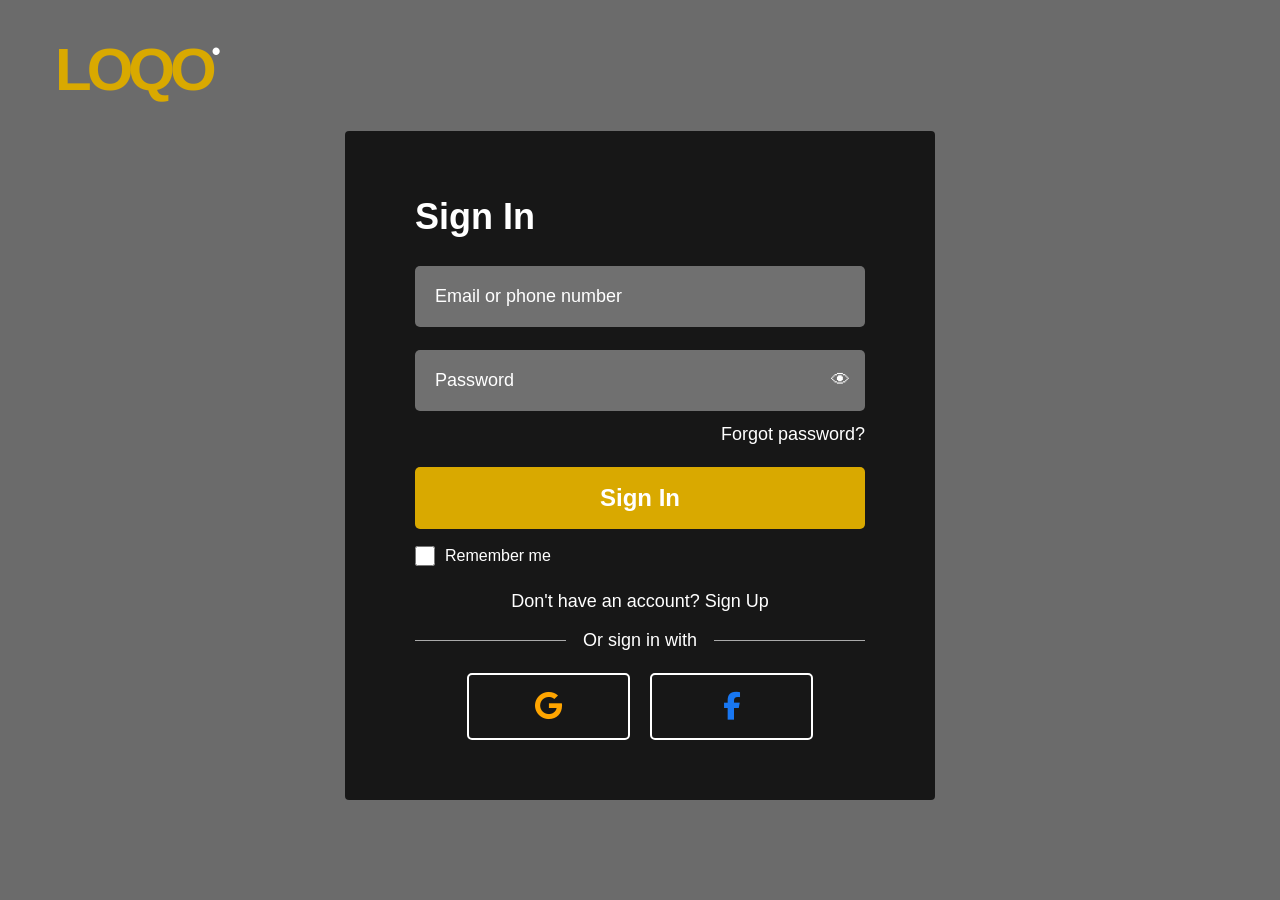
<file: Signinandup.html>
<!DOCTYPE html>
<html lang="en">
<head>
    <meta charset="UTF-8">
    <meta name="viewport" content="width=device-width, initial-scale=1.0">
    <title>Document</title>
    <link rel="stylesheet" href="Signinandup.css">
    <link rel="stylesheet" href="https://cdnjs.cloudflare.com/ajax/libs/font-awesome/6.7.2/css/all.min.css" >
</head>
<body>
    <header class="logo">
        LOQO<span>•</span>
    </header>
    <div class="background-overlay"></div>
    <main class="auth-container">
        <section class="auth-box" id="signInBox">
            <h1>Sign In</h1>
            <form id="signInForm">
                <div class="input-box">
                    <input
                        type="text"
                        id="loginEmail"
                        placeholder="Email or phone number"
                        required
                    >
                </div>
                <div class="input-box password-box">
                    <input
                        type="password"
                        id="loginPassword"
                        placeholder="Password"
                        required
                    >
                    <button
                        type="button"
                        class="show-password"
                        onclick="togglePassword('loginPassword', this)"
                    >
                        👁
                    </button>
                </div>
                <div class="forgot">
                    <a href="#">Forgot password?</a>
                </div>
                <button type="submit" class="main-button">
                    Sign In
                </button>
                <label class="remember">
                    <input type="checkbox">
                    <span>Remember me</span>
                </label>
            </form>
            <div class="switch-text">
                Don't have an account?
                <button onclick="showSignUp()">Sign Up</button>
            </div>
            <div class="divider">
                <span></span>
                <p>Or sign in with</p>
                <span></span>
            </div>
            <div class="social-buttons">
                <button class="social google" onclick="socialLogin('Google')">
                    <i class="fa-brands fa-google"></i>
                </button>
                <button class="social facebook" onclick="socialLogin('Facebook')">
                    <i class="fa-brands fa-facebook-f"></i>
                </button>
            </div>
        </section>
        <section class="auth-box signup-box hidden" id="signUpBox">
            <h1>Sign Up</h1>
            <form id="signUpForm">
                <div class="input-box">
                    <input
                        type="text"
                        id="signupName"
                        placeholder="Full name"
                        required
                    >
                </div>
                <div class="input-box">
                    <input
                        type="email"
                        id="signupEmail"
                        placeholder="Email address"
                        required
                    >
                </div>
                <div class="input-box password-box">
                    <input
                        type="password"
                        id="signupPassword"
                        placeholder="Password"
                        required
                    >
                    <button
                        type="button"
                        class="show-password"
                        onclick="togglePassword('signupPassword', this)"
                    >
                        👁
                    </button>
                </div>
                <div class="input-box password-box">
                    <input
                        type="password"
                        id="confirmPassword"
                        placeholder="Confirm password"
                        required
                    >
                    <button
                        type="button"
                        class="show-password"
                        onclick="togglePassword('confirmPassword', this)"
                    >
                        👁
                    </button>
                </div>
                <button type="submit" class="main-button">
                    Sign Up
                </button>
            </form>
            <div class="switch-text">
                Already have an account?
                <button onclick="showSignIn()">Sign In</button>
            </div>
            <div class="divider">
                <span></span>
                <p>Or sign up with</p>
                <span></span>
            </div>
            <div class="social-buttons">
                <button class="social google" onclick="socialLogin('Google')">
                    <i class="fa-brands fa-google"></i>
                </button>
                <button class="social facebook" onclick="socialLogin('Facebook')">
                    <i class="fa-brands fa-facebook-f"></i>
                </button>
            </div>
        </section>
    </main>
    <script src="Signinandup.js"></script>
</body>
</html>
</file>
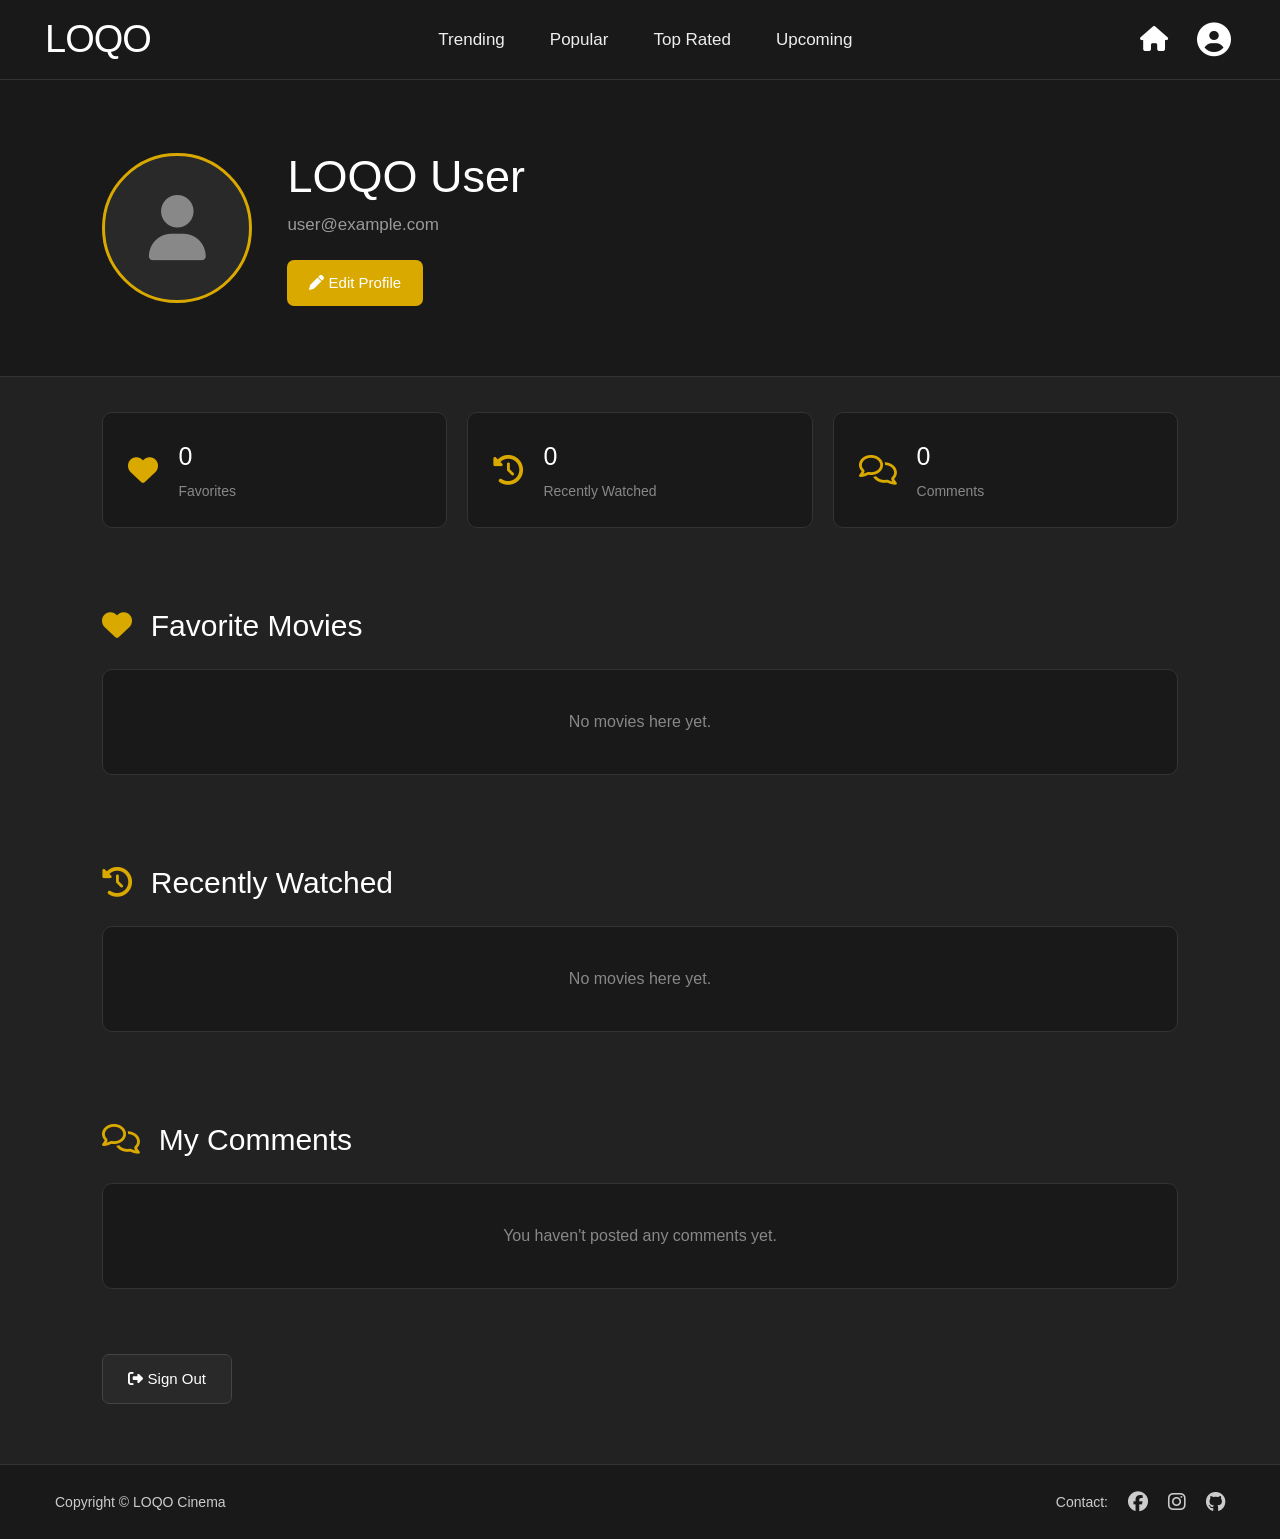
<file: HTML/profile.html>
<!DOCTYPE html>
<html lang="en">
<head>
    <meta charset="UTF-8">
    <meta name="viewport" content="width=device-width, initial-scale=1.0">
    <title>Profile</title>
    <link rel="stylesheet" href="https://cdnjs.cloudflare.com/ajax/libs/font-awesome/6.7.2/css/all.min.css">
    <link href="https://cdn.jsdelivr.net/npm/bootstrap@5.3.3/dist/css/bootstrap.min.css" rel="stylesheet">
    <link rel="stylesheet" href="/CSS/profile.css">
    <link rel="icon" href="/IMG/LOQO_logo.jpg" type="image/x-icon">
</head>
<body>
<header class="header">
    <div class="logo" onclick="goHome()">LOQO</div>
    <nav class="navigation">
        <a href="index.html#trending">Trending</a>
        <a href="index.html#popular">Popular</a>
        <a href="index.html#top-rated">Top Rated</a>
        <a href="index.html#upcoming">Upcoming</a>
    </nav>
    <div class="header-icons">
        <button class="icon-button" onclick="goHome()" title="Home">
            <i class="fa-solid fa-house"></i>
        </button>
        <button class="profile-button active" title="Profile">
            <i class="fa-solid fa-circle-user"></i>
        </button>
    </div>
</header>
<main class="profile-page">
    <section class="profile-header">
        <div class="profile-avatar" id="profileAvatar">
            <i class="fa-solid fa-user"></i>
        </div>
        <div class="profile-main-info">
            <h1 id="profileName">User</h1>
            <p id="profileEmail">user@example.com</p>
            <button class="edit-button" onclick="openEditProfile()">
                <i class="fa-solid fa-pen"></i>
                Edit Profile
            </button>
        </div>
    </section>
    <section class="profile-stats">
        <div class="stat">
            <i class="fa-solid fa-heart"></i>
            <div>
                <strong id="favoriteCount">0</strong>
                <span>Favorites</span>
            </div>
        </div>
        <div class="stat">
            <i class="fa-solid fa-clock-rotate-left"></i>
            <div>
                <strong id="watchedCount">0</strong>
                <span>Recently Watched</span>
            </div>
        </div>
        <div class="stat">
            <i class="fa-regular fa-comments"></i>
            <div>
                <strong id="commentCount">0</strong>
                <span>Comments</span>
            </div>
        </div>
    </section>
    <section class="profile-section">
        <div class="section-heading">
            <h2>
                <i class="fa-solid fa-heart"></i>
                Favorite Movies
            </h2>
        </div>
        <div id="favoriteMovies" class="movie-grid"></div>
    </section>
    <section class="profile-section">
        <div class="section-heading">
            <h2>
                <i class="fa-solid fa-clock-rotate-left"></i>
                Recently Watched
            </h2>
        </div>
        <div id="watchedMovies" class="movie-grid"></div>
    </section>
    <section class="profile-section">
        <div class="section-heading">
            <h2>
                <i class="fa-regular fa-comments"></i>
                My Comments
            </h2>
        </div>
        <div id="userComments" class="comments-list"></div>
    </section>
    <section class="account-section">
        <button class="sign-out-button" onclick="signOut()">
            <i class="fa-solid fa-right-from-bracket"></i>
            Sign Out
        </button>
    </section>
</main>
<div id="editProfileModal" class="profile-modal">
    <div class="modal-content">
        <button class="close-modal" onclick="closeEditProfile()">
            <i class="fa-solid fa-xmark"></i>
        </button>
        <h2>Edit Profile</h2>
        <label for="editName">Username</label>
        <input type="text" id="editName" maxlength="30">
        <label for="editEmail">Email</label>
        <input type="email" id="editEmail">
        <label for="editAvatar">Avatar URL</label>
        <input type="text" id="editAvatar" placeholder="https://example.com/avatar.jpg">
        <button class="save-button" onclick="saveProfile()">
            <i class="fa-solid fa-check"></i>
            Save Changes
        </button>
    </div>
</div>
<footer class="footer">
    <p>Copyright © LOQO Cinema</p>
    <div class="footer-social">
        <p>Contact:</p>
        <i class="fa-brands fa-facebook"></i>
        <i class="fa-brands fa-instagram"></i>
        <i class="fa-brands fa-github"></i>
    </div>
</footer>
<script src="/JS/profile.js"></script>
</body>
</html>
</file>
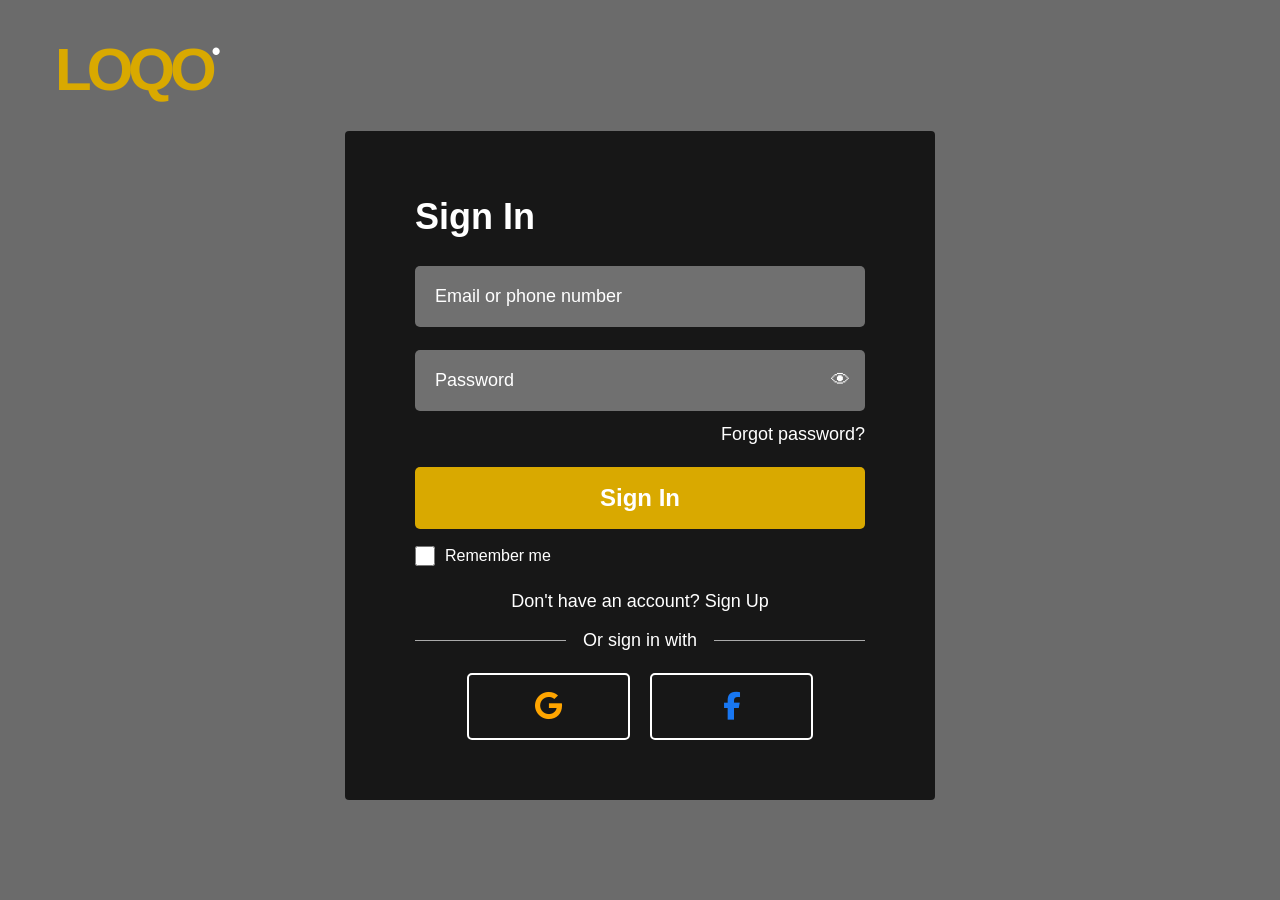
<file: HTML/Signinandup.html>
<!DOCTYPE html>
<html lang="en">
<head>
    <meta charset="UTF-8">
    <meta name="viewport" content="width=device-width, initial-scale=1.0">
    <title>Document</title>
    <link rel="stylesheet" href="/CSS/Signinandup.css">
    <link rel="stylesheet" href="https://cdnjs.cloudflare.com/ajax/libs/font-awesome/6.7.2/css/all.min.css" >
    <link rel="icon" href="/IMG/LOQO_logo.jpg" type="image/x-icon">
</head>
<body>
    <header class="logo">
        LOQO<span>•</span>
    </header>
    <div class="background-overlay"></div>
    <main class="auth-container">
        <section class="auth-box" id="signInBox">
            <h1>Sign In</h1>
            <form id="signInForm">
                <div class="input-box">
                    <input
                        type="text"
                        id="loginEmail"
                        placeholder="Email or phone number"
                        required
                    >
                </div>
                <div class="input-box password-box">
                    <input
                        type="password"
                        id="loginPassword"
                        placeholder="Password"
                        required
                    >
                    <button
                        type="button"
                        class="show-password"
                        onclick="togglePassword('loginPassword', this)"
                    >
                        👁
                    </button>
                </div>
                <div class="forgot">
                    <a href="#">Forgot password?</a>
                </div>
                <button type="submit" class="main-button">
                    Sign In
                </button>
                <label class="remember">
                    <input type="checkbox">
                    <span>Remember me</span>
                </label>
            </form>
            <div class="switch-text">
                Don't have an account?
                <button onclick="showSignUp()">Sign Up</button>
            </div>
            <div class="divider">
                <span></span>
                <p>Or sign in with</p>
                <span></span>
            </div>
            <div class="social-buttons">
                <button class="social google" onclick="socialLogin('Google')">
                    <i class="fa-brands fa-google"></i>
                </button>
                <button class="social facebook" onclick="socialLogin('Facebook')">
                    <i class="fa-brands fa-facebook-f"></i>
                </button>
            </div>
        </section>
        <section class="auth-box signup-box hidden" id="signUpBox">
            <h1>Sign Up</h1>
            <form id="signUpForm">
                <div class="input-box">
                    <input
                        type="text"
                        id="signupName"
                        placeholder="Full name"
                        required
                    >
                </div>
                <div class="input-box">
                    <input
                        type="email"
                        id="signupEmail"
                        placeholder="Email address"
                        required
                    >
                </div>
                <div class="input-box password-box">
                    <input
                        type="password"
                        id="signupPassword"
                        placeholder="Password"
                        required
                    >
                    <button
                        type="button"
                        class="show-password"
                        onclick="togglePassword('signupPassword', this)"
                    >
                        👁
                    </button>
                </div>
                <div class="input-box password-box">
                    <input
                        type="password"
                        id="confirmPassword"
                        placeholder="Confirm password"
                        required
                    >
                    <button
                        type="button"
                        class="show-password"
                        onclick="togglePassword('confirmPassword', this)"
                    >
                        👁
                    </button>
                </div>
                <button type="submit" class="main-button">
                    Sign Up
                </button>
            </form>
            <div class="switch-text">
                Already have an account?
                <button onclick="showSignIn()">Sign In</button>
            </div>
            <div class="divider">
                <span></span>
                <p>Or sign up with</p>
                <span></span>
            </div>
            <div class="social-buttons">
                <button class="social google" onclick="socialLogin('Google')">
                    <i class="fa-brands fa-google"></i>
                </button>
                <button class="social facebook" onclick="socialLogin('Facebook')">
                    <i class="fa-brands fa-facebook-f"></i>
                </button>
            </div>
        </section>
    </main>
    <script src="/JS/Signinandup.js"></script>
</body>
</html>
</file>
<file: Signinandup.css>
* {
    margin: 0;
    padding: 0;
    box-sizing: border-box;
    font-family: Arial, Helvetica, sans-serif;
}
body {
    min-height: 100vh;
    background-image: url("https://wallpapers.com/images/hd/streaming-6qgnuogdknhdcxmp.jpg");
    background-size: cover;
    background-position: center;
    background-repeat: no-repeat;
    color: white;
    display: flex;
    justify-content: center;
    align-items: center;
    overflow-x: hidden;
}
.background-overlay {
    position: fixed;
    inset: 0;
    background: rgba(0, 0, 0, 0.58);
    z-index: 0;
}
.logo {
    position: fixed;
    top: 35px;
    left: 55px;
    font-size: 60px;
    font-weight: 900;
    color: #d9a900;
    letter-spacing: -5px;
    z-index: 10;
}
.logo span {
    color: white;
    font-size: 25px;
    position: relative;
    top: -30px;
}
.auth-container {
    position: relative;
    z-index: 2;
    width: 590px;
    margin-top: 30px;
}
.auth-box {
    width: 100%;
    padding: 65px 70px 60px;
    background: rgba(0, 0, 0, 0.78);
    border-radius: 4px;
    transition:
        opacity 0.3s ease,
        transform 0.3s ease;
}
.auth-box h1 {
    font-size: 36px;
    margin-bottom: 28px;
    color: white;
}
.input-box {
    width: 100%;
    margin-bottom: 23px;
}
.input-box input {
    width: 100%;
    height: 61px;
    border: none;
    outline: none;
    border-radius: 5px;
    padding: 0 20px;
    font-size: 18px;
    color: white;
    background: #707070;
}
.input-box input::placeholder {
    color: white;
    opacity: 1;
}
.input-box input:focus {
    background: #858585;
    outline: 2px solid #d9a900;
}
.password-box {
    position: relative;
}
.password-box input {
    padding-right: 55px;
}
.show-password {
    position: absolute;
    right: 15px;
    top: 50%;
    transform: translateY(-50%);
    border: none;
    background: transparent;
    color: white;
    cursor: pointer;
    font-size: 19px;
}
.forgot {
    text-align: right;
    margin-top: -10px;
    margin-bottom: 22px;
}
.forgot a {
    color: white;
    text-decoration: none;
    font-size: 18px;
}
.forgot a:hover {
    text-decoration: underline;
}
.main-button {
    width: 100%;
    height: 62px;
    border: none;
    border-radius: 5px;
    background: #d9a900;
    color: white;
    font-size: 24px;
    font-weight: bold;
    cursor: pointer;
    transition: 0.2s;
}
.main-button:hover {
    background: #efbd00;
    transform: translateY(-1px);
}
.main-button:active {
    transform: scale(0.99);
}
.remember {
    display: flex;
    align-items: center;
    gap: 10px;
    margin-top: 17px;
    font-size: 16px;
    cursor: pointer;
}
.remember input {
    width: 20px;
    height: 20px;
    accent-color: white;
    cursor: pointer;
}
.switch-text {
    text-align: center;
    margin-top: 25px;
    font-size: 18px;
}
.switch-text button {
    border: none;
    background: none;
    color: white;
    font-size: 18px;
    cursor: pointer;
}
.switch-text button:hover {
    text-decoration: underline;
}
.divider {
    display: flex;
    align-items: center;
    gap: 17px;
    margin: 18px 0 22px;
}
.divider span {
    flex: 1;
    height: 1px;
    background: #aaa;
}
.divider p {
    white-space: nowrap;
    font-size: 18px;
}
.social-buttons {
    display: flex;
    justify-content: center;
    gap: 20px;
}
.social {
    width: 163px;
    height: 67px;
    border: 2px solid white;
    border-radius: 5px;
    background: transparent;
    cursor: pointer;
    display: flex;
    align-items: center;
    justify-content: center;
    transition: 0.2s;
}
.social:hover {
    background: rgba(255, 255, 255, 0.1);
    transform: translateY(-2px);
}
.facebook i { 
    color: #1877f2;
    font-size: 28px;
}
.google i { 
    color: orange;
    font-size: 28px;
}
.signup-box {
    padding-bottom: 50px;
}
.hidden {
    display: none;
}
@media (max-width: 700px) {
    .logo {
        top: 20px;
        left: 25px;
        font-size: 42px;
    }
    .logo span {
        font-size: 18px;
        top: -20px;
    }
    .auth-container {
        width: 90%;
        margin-top: 70px;
    }
    .auth-box {
        padding: 40px 30px;
    }
    .auth-box h1 {
        font-size: 32px;
    }
    .social {
        width: 50%;
    }
}
@media (max-width: 450px) {
    .auth-box {
        padding: 35px 22px;
    }
    .input-box input {
        height: 55px;
        font-size: 16px;
    }
    .main-button {
        height: 56px;

        font-size: 20px;
    }
    .divider {
        gap: 10px;
    }
    .divider p {
        font-size: 15px;
    }
    .social {
        height: 58px;
    }
}
</file>
<file: CSS/profile.css>
* {
    margin: 0;
    padding: 0;
    box-sizing: border-box;
    font-family: Arial, Helvetica, sans-serif;
}
html {
    scroll-behavior: smooth;
}
body {
    background: #222;
    color: #fff;
    overflow-x: hidden;
}
.header {
    height: 80px;
    width: 100%;
    background: #191919;
    border-bottom: 1px solid #333;
    display: flex;
    align-items: center;
    justify-content: space-between;
    padding: 0 45px;
    position: sticky;
    top: 0;
    z-index: 1000;
}
.logo {
    font-size: 38px;
    font-weight: 500;
    letter-spacing: -1px;
    color: #fff;
    cursor: pointer;
}
.logo:hover {
    color: #d9a900;
}
.navigation {
    display: flex;
    align-items: center;
    gap: 45px;
}
.navigation a {
    color: #eee;
    text-decoration: none;
    font-size: 17px;
    transition: .2s;
}
.navigation a:hover {
    color: #d9a900;
}
.header-icons {
    display: flex;
    align-items: center;
    gap: 25px;
}
.icon-button {
    background: transparent;
    border: none;
    color: #fff;
    font-size: 25px;
    cursor: pointer;
    transition: .2s;
}
.icon-button:hover,
.icon-button.active {
    color: #d9a900;
}
.profile-page {
    min-height: calc(100vh - 155px);
}
.profile-header {
    background: #191919;
    padding: 70px 8%;
    display: flex;
    align-items: center;
    gap: 35px;
    border-bottom: 1px solid #333;
}
.profile-avatar {
    width: 150px;
    height: 150px;
    border-radius: 50%;
    background: #292929;
    border: 3px solid #d9a900;
    display: flex;
    align-items: center;
    justify-content: center;
    overflow: hidden;
    flex-shrink: 0;
}
.profile-avatar i {
    font-size: 65px;
    color: #888;
}
.profile-avatar img {
    width: 100%;
    height: 100%;
    object-fit: cover;
}
.profile-main-info h1 {
    font-size: 45px;
    font-weight: 400;
    margin-bottom: 8px;
}
.profile-main-info p {
    color: #999;
    font-size: 17px;
    margin-bottom: 22px;
}
.edit-button {
    background: #d9a900;
    color: #fff;
    border: none;
    border-radius: 7px;
    padding: 12px 22px;
    font-size: 15px;
    cursor: pointer;
    transition: .2s;
}
.edit-button:hover {
    background: #edba00;
    transform: translateY(-2px);
}
.profile-stats {
    display: grid;
    grid-template-columns: repeat(3, 1fr);
    gap: 20px;
    padding: 35px 8%;
    background: #222;
}
.stat {
    background: #191919;
    border: 1px solid #333;
    border-radius: 10px;
    padding: 25px;
    display: flex;
    align-items: center;
    gap: 20px;
}
.stat > i {
    font-size: 30px;
    color: #d9a900;
}
.stat div {
    display: flex;
    flex-direction: column;
    gap: 5px;
}
.stat strong {
    font-size: 25px;
    font-weight: 400;
}
.stat span {
    color: #888;
    font-size: 14px;
}
.profile-section {
    padding: 45px 8%;
}
.section-heading {
    margin-bottom: 25px;
}
.section-heading h2 {
    font-size: 30px;
    font-weight: 400;
}
.section-heading i {
    color: #d9a900;
    margin-right: 10px;
}
.movie-grid {
    display: grid;
    grid-template-columns: repeat(5, 1fr);
    gap: 20px;
}
.movie-card {
    background: #191919;
    border-radius: 10px;
    overflow: hidden;
    cursor: pointer;
    transition: .2s;
    border: 1px solid #333;
}
.movie-card:hover {
    transform: translateY(-5px);
    border-color: #d9a900;
}
.movie-card img {
    width: 100%;
    aspect-ratio: 2 / 3;
    object-fit: cover;
    display: block;
}
.movie-info {
    padding: 14px;
}
.movie-info h3 {
    font-size: 16px;
    font-weight: 400;
    white-space: nowrap;
    overflow: hidden;
    text-overflow: ellipsis;
}
.remove-favorite {
    background: transparent;
    border: none;
    color: #888;
    cursor: pointer;
    margin-top: 10px;
    font-size: 13px;
}
.remove-favorite:hover {
    color: #d9a900;
}
.empty-message {
    grid-column: 1 / -1;
    background: #191919;
    border: 1px solid #333;
    border-radius: 10px;
    padding: 40px;
    text-align: center;
    color: #888;
}
.comments-list {
    display: flex;
    flex-direction: column;
    gap: 15px;
}
.comment-card {
    background: #191919;
    border: 1px solid #333;
    border-radius: 10px;
    padding: 20px;
}
.comment-card h3 {
    font-size: 17px;
    font-weight: 400;
    margin-bottom: 8px;
}
.comment-card p {
    color: #ccc;
    line-height: 1.6;
    margin-bottom: 8px;
}
.comment-card small {
    color: #777;
}
.account-section {
    padding: 20px 8% 60px;
}
.sign-out-button {
    background: #292929;
    color: #fff;
    border: 1px solid #444;
    border-radius: 7px;
    padding: 13px 25px;
    font-size: 15px;
    cursor: pointer;
    transition: .2s;
}
.sign-out-button:hover {
    background: #d9a900;
    border-color: #d9a900;
}
.profile-modal {
    position: fixed;
    inset: 0;
    background: rgba(0, 0, 0, .75);
    display: none;
    align-items: center;
    justify-content: center;
    z-index: 9999;
    padding: 20px;
}
.profile-modal.active {
    display: flex;
}
.modal-content {
    position: relative;
    width: 100%;
    max-width: 500px;
    background: #191919;
    border: 1px solid #333;
    border-radius: 12px;
    padding: 35px;
}
.modal-content h2 {
    font-size: 28px;
    font-weight: 400;
    margin-bottom: 25px;
}
.modal-content label {
    display: block;
    color: #ccc;
    font-size: 14px;
    margin-bottom: 8px;
}
.modal-content input {
    width: 100%;
    background: #222;
    border: 1px solid #333;
    border-radius: 7px;
    color: #fff;
    padding: 13px;
    outline: none;
    margin-bottom: 20px;
}
.modal-content input:focus {
    border-color: #d9a900;
}
.close-modal {
    position: absolute;
    top: 15px;
    right: 15px;
    background: transparent;
    border: none;
    color: #888;
    font-size: 22px;
    cursor: pointer;
}
.close-modal:hover {
    color: #d9a900;
}
.save-button {
    width: 100%;
    background: #d9a900;
    color: #fff;
    border: none;
    border-radius: 7px;
    padding: 13px;
    font-size: 15px;
    cursor: pointer;
    transition: .2s;
}
.save-button:hover {
    background: #edba00;
}
.footer {
    min-height: 75px;
    background: #191919;
    border-top: 1px solid #333;
    padding: 0 55px;
    display: flex;
    align-items: center;
    justify-content: space-between;
    color: #ccc;
}
.footer p {
    margin: 0;
    font-size: 14px;
}
.footer-social {
    display: flex;
    align-items: center;
    gap: 20px;
    font-size: 20px;
}
.footer-social i {
    cursor: pointer;
    transition: .2s;
}
.footer-social i:hover {
    color: #d9a900;
}
.profile-button {
    width: 42px;
    height: 42px;
    padding: 0;
    border: none;
    background: transparent;
    color: #fff;
    font-size: 34px;
    cursor: pointer;
    display: flex;
    align-items: center;
    justify-content: center;
    transition: .2s;
}
.profile-button:hover {
    color: #d9a900;
    transform: scale(1.08);
}
@media(max-width: 1100px) {
    .movie-grid {
        grid-template-columns: repeat(4, 1fr);
    }
}
@media(max-width: 900px) {
    .navigation {
        display: none;
    }
    .header {
        padding: 0 25px;
    }
    .profile-header {
        padding: 50px 30px;
    }
    .profile-stats {
        padding: 30px;
    }
    .profile-section {
        padding: 40px 30px;
    }
    .movie-grid {
        grid-template-columns: repeat(3, 1fr);
    }
    .footer {
        padding: 15px 25px;
        flex-direction: column;
        gap: 10px;
    }
}
@media(max-width: 600px) {
    .profile-header {
        flex-direction: column;
        text-align: center;
    }
    .profile-main-info h1 {
        font-size: 35px;
    }
    .profile-stats {
        grid-template-columns: 1fr;
    }
    .movie-grid {
        grid-template-columns: repeat(2, 1fr);
    }
}
@media(max-width: 400px) {
    .movie-grid {
        grid-template-columns: 1fr 1fr;
        gap: 10px;
    }
    .profile-section {
        padding: 30px 20px;
    }
}
</file>
<file: CSS/Signinandup.css>
* {
    margin: 0;
    padding: 0;
    box-sizing: border-box;
    font-family: Arial, Helvetica, sans-serif;
}
body {
    min-height: 100vh;
    background-image: url("https://wallpapers.com/images/hd/streaming-6qgnuogdknhdcxmp.jpg");
    background-size: cover;
    background-position: center;
    background-repeat: no-repeat;
    color: white;
    display: flex;
    justify-content: center;
    align-items: center;
    overflow-x: hidden;
}
.background-overlay {
    position: fixed;
    inset: 0;
    background: rgba(0, 0, 0, 0.58);
    z-index: 0;
}
.logo {
    position: fixed;
    top: 35px;
    left: 55px;
    font-size: 60px;
    font-weight: 900;
    color: #d9a900;
    letter-spacing: -5px;
    z-index: 10;
}
.logo span {
    color: white;
    font-size: 25px;
    position: relative;
    top: -30px;
}
.auth-container {
    position: relative;
    z-index: 2;
    width: 590px;
    margin-top: 30px;
}
.auth-box {
    width: 100%;
    padding: 65px 70px 60px;
    background: rgba(0, 0, 0, 0.78);
    border-radius: 4px;
    transition:
        opacity 0.3s ease,
        transform 0.3s ease;
}
.auth-box h1 {
    font-size: 36px;
    margin-bottom: 28px;
    color: white;
}
.input-box {
    width: 100%;
    margin-bottom: 23px;
}
.input-box input {
    width: 100%;
    height: 61px;
    border: none;
    outline: none;
    border-radius: 5px;
    padding: 0 20px;
    font-size: 18px;
    color: white;
    background: #707070;
}
.input-box input::placeholder {
    color: white;
    opacity: 1;
}
.input-box input:focus {
    background: #858585;
    outline: 2px solid #d9a900;
}
.password-box {
    position: relative;
}
.password-box input {
    padding-right: 55px;
}
.show-password {
    position: absolute;
    right: 15px;
    top: 50%;
    transform: translateY(-50%);
    border: none;
    background: transparent;
    color: white;
    cursor: pointer;
    font-size: 19px;
}
.forgot {
    text-align: right;
    margin-top: -10px;
    margin-bottom: 22px;
}
.forgot a {
    color: white;
    text-decoration: none;
    font-size: 18px;
}
.forgot a:hover {
    text-decoration: underline;
}
.main-button {
    width: 100%;
    height: 62px;
    border: none;
    border-radius: 5px;
    background: #d9a900;
    color: white;
    font-size: 24px;
    font-weight: bold;
    cursor: pointer;
    transition: 0.2s;
}
.main-button:hover {
    background: #efbd00;
    transform: translateY(-1px);
}
.main-button:active {
    transform: scale(0.99);
}
.remember {
    display: flex;
    align-items: center;
    gap: 10px;
    margin-top: 17px;
    font-size: 16px;
    cursor: pointer;
}
.remember input {
    width: 20px;
    height: 20px;
    accent-color: white;
    cursor: pointer;
}
.switch-text {
    text-align: center;
    margin-top: 25px;
    font-size: 18px;
}
.switch-text button {
    border: none;
    background: none;
    color: white;
    font-size: 18px;
    cursor: pointer;
}
.switch-text button:hover {
    text-decoration: underline;
}
.divider {
    display: flex;
    align-items: center;
    gap: 17px;
    margin: 18px 0 22px;
}
.divider span {
    flex: 1;
    height: 1px;
    background: #aaa;
}
.divider p {
    white-space: nowrap;
    font-size: 18px;
}
.social-buttons {
    display: flex;
    justify-content: center;
    gap: 20px;
}
.social {
    width: 163px;
    height: 67px;
    border: 2px solid white;
    border-radius: 5px;
    background: transparent;
    cursor: pointer;
    display: flex;
    align-items: center;
    justify-content: center;
    transition: 0.2s;
}
.social:hover {
    background: rgba(255, 255, 255, 0.1);
    transform: translateY(-2px);
}
.facebook i { 
    color: #1877f2;
    font-size: 28px;
}
.google i { 
    color: orange;
    font-size: 28px;
}
.signup-box {
    padding-bottom: 50px;
}
.hidden {
    display: none;
}
@media (max-width: 700px) {
    .logo {
        top: 20px;
        left: 25px;
        font-size: 42px;
    }
    .logo span {
        font-size: 18px;
        top: -20px;
    }
    .auth-container {
        width: 90%;
        margin-top: 70px;
    }
    .auth-box {
        padding: 40px 30px;
    }
    .auth-box h1 {
        font-size: 32px;
    }
    .social {
        width: 50%;
    }
}
@media (max-width: 450px) {
    .auth-box {
        padding: 35px 22px;
    }
    .input-box input {
        height: 55px;
        font-size: 16px;
    }
    .main-button {
        height: 56px;

        font-size: 20px;
    }
    .divider {
        gap: 10px;
    }
    .divider p {
        font-size: 15px;
    }
    .social {
        height: 58px;
    }
}
</file>
